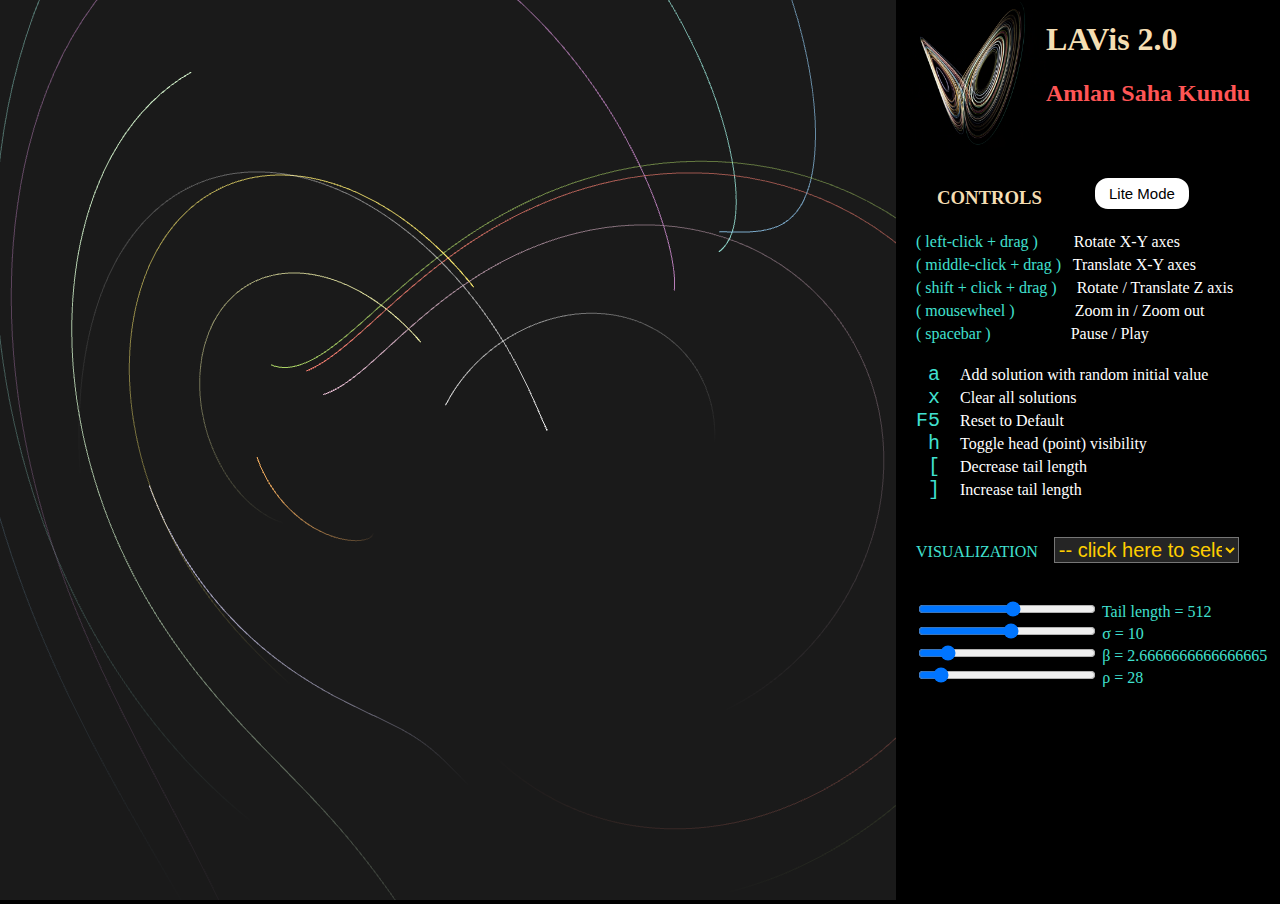
<file: v2.0/index.html>
<!DOCTYPE html>
<html>
  <head>
      <script src="js/removeBanner.js"></script>
    <title>LAVis 2.0</title>
    <meta http-equiv="Content-Type" content="text/html;charset=utf-8"/>
    <link rel="stylesheet" href="style.css"/>
    <script src="js/lorenz.js" defer></script>
    <script src="js/controls.js" defer></script>
    <script src="js/main.js" defer></script>
  </head>
  <body>
    <div id="menu">
      
          <div id="header">
              <img src="logo.png">
          <h1>LAVis 2.0</h1>
              <!--h4>LORENZ ATTRACTOR VISUALIZER BY</h4-->
            <h2>Amlan Saha Kundu</h2>
          </div>
        <div id="controls">
            <div id="chead">
        <h3 style="text-align:left;
                           padding-left: 20px;
                           margin-left: 20px;
                   border:1px solid black;">CONTROLS</h3>
            <a href="./lite/index.html">
<button class="btn success">Lite Mode</button>
              </div>  
</a>
        <ul>
            <!--li><h2 id="hfunc">MOUSE & KEYBOARD </h2></li-->
        <li><kbd id="kbdi"></kbd>
            <label>( left-click + drag )  &nbsp;&nbsp;&nbsp;&nbsp;&nbsp;&nbsp;&nbsp; </label><label id="func">Rotate X-Y axes</label>
        </li>
        <li><kbd id="kbdi"></kbd>
          <label>( middle-click + drag )  &nbsp;</label><label id="func"> Translate X-Y axes</label>
        </li>
        <li><kbd id="kbdi"></kbd>
          <label>( shift + click + drag )  &nbsp;&nbsp;&nbsp; </label><label id="func">Rotate / Translate Z axis</label>
        </li>
        <li><kbd id="kbdi"></kbd>
          <label> ( mousewheel )  &nbsp;&nbsp;&nbsp;&nbsp;&nbsp;&nbsp;&nbsp;&nbsp;&nbsp;&nbsp;&nbsp; &nbsp; </label><label id="func">Zoom in / Zoom out</label>
        </li>
        <li><kbd id="kbdi"></kbd>
          <label>( spacebar ) &nbsp;&nbsp;&nbsp;&nbsp;&nbsp;&nbsp;&nbsp;&nbsp;&nbsp;&nbsp;&nbsp;&nbsp;&nbsp;&nbsp;&nbsp;&nbsp;&nbsp;&nbsp;&nbsp;</label><label id="func">Pause / Play</label>
        </li>
            <!--li><h2 id="hfunc">KEYBOARD ONLY </h2></li-->
            <li>&nbsp;</li>
        <li><kbd id="kbdi">&nbsp;a</kbd>
          <label id="func"> &nbsp;&nbsp;&nbsp;&nbsp;Add solution with random initial value</label>
        </li>
        <!--li><kbd id="kbdi">c</kbd>
          <label>clone a solution with perturbation</label>
        </li-->
        <li><kbd id="kbdi">&nbsp;x</kbd>
          <label id="func"> &nbsp;&nbsp;&nbsp;&nbsp;Clear all solutions</label>
        </li>
            <li><kbd id="kbdi"> F5</kbd>
          <label id="func"> &nbsp;&nbsp;&nbsp;&nbsp;Reset to Default</label>
        </li>
        <li><kbd id="kbdi">&nbsp;h</kbd>
          <label id="func"> &nbsp;&nbsp;&nbsp;&nbsp;Toggle head (point) visibility</label>
        </li>
        <li><kbd id="kbdi">&nbsp;[</kbd>
          <label id="func"> &nbsp;&nbsp;&nbsp;&nbsp;Decrease tail length</label>
        </li>
        <li><kbd id="kbdi">&nbsp;]</kbd>
          <label id="func"> &nbsp;&nbsp;&nbsp;&nbsp;Increase tail length</label>
        </li>
          <li>&nbsp;</li>  
        </li>
            <li>&nbsp;</li>
            <li>VISUALIZATION &nbsp;&nbsp;
          <select id="preset">
            <option disabled selected> -- click here to select-- </option>
            <option value="chaos">Chaos</option>
            <option value="gentle">Rotation</option>
          </select>
        </li>
            <li>&nbsp;</li>
            <li>&nbsp;</li>
        <li>
          <input id="length" type="range" min="2" max="15" step="1"/>
          <label>Tail length = <span id="length-label"></span></label>
        </li>
        <li>
          <input id="sigma" type="range" min="-1" max="20" step="0.01"/>
          <label>&sigma; = <span id="sigma-label"></span></label>
        </li>
        <li>
          <input id="beta" type="range" min="0" max="20" step="0.01"/>
          <label>&beta; = <span id="beta-label"></span></label>
        </li>
        <li>
          <input id="rho" type="range" min="0" max="300" step="0.01"/>
          <label>&rho; = <span id="rho-label"></span></label>
        </li>
            <li>&nbsp;</li>
            <li>
        </li>
      </ul>
        </div>
      <div id="stats"></div>
    </div>
    <canvas id="lorenz"></canvas>
  </body>
</html>
</file>
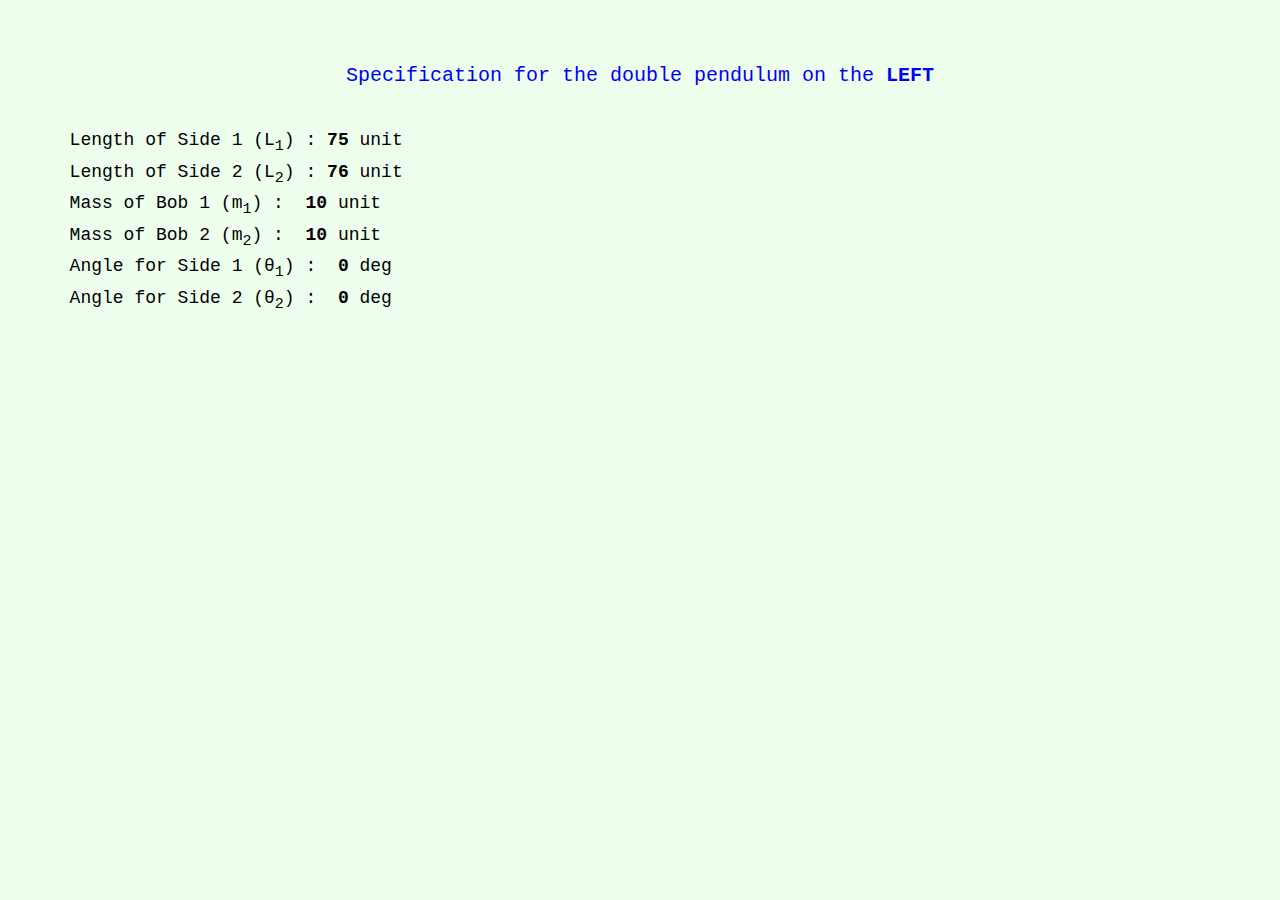
<file: app/det1.html>
<!DOCTYPE html>
<html>
<head>
</head>
<body bgcolor="#eeffee">
    <center>
        <br><br>
    <h3 style="color:blue;
               font-family:'Roboto','Lato','Courier New';
               font-size: 20px;
               font-weight: 400;">
       Specification for the double pendulum on the <b>LEFT</b>
        <br><br></h3>
        </center>
        <ul style="color:black;
               font-family:'Roboto','Lato','Courier New';
               font-size: 18px;
               font-weight: 400;
               list-style-type:none">
            <li style="margin-bottom: 7px;">&nbsp;&nbsp;Length of Side 1 (L<sub>1</sub>) :  <b>75</b> unit</li>
            <li style="margin-bottom: 7px;">&nbsp;&nbsp;Length of Side 2 (L<sub>2</sub>) :  <b>76</b> unit</li>
            <li style="margin-bottom: 7px;">&nbsp;&nbsp;Mass of Bob 1 (m<sub>1</sub>) :  <b>&nbsp;10</b> unit</li>
            <li style="margin-bottom: 7px;">&nbsp;&nbsp;Mass of Bob 2 (m<sub>2</sub>) :  <b>&nbsp;10</b> unit</li>
            <li style="margin-bottom: 7px;">&nbsp;&nbsp;Angle for Side 1 (&theta;<sub>1</sub>) :  <b>&nbsp;0</b> deg</li>
            <li>&nbsp;&nbsp;Angle for Side 2 (&theta;<sub>2</sub>) :  <b>&nbsp;0</b> deg</li>
        
        </ul>   
</body>
</html>
</file>
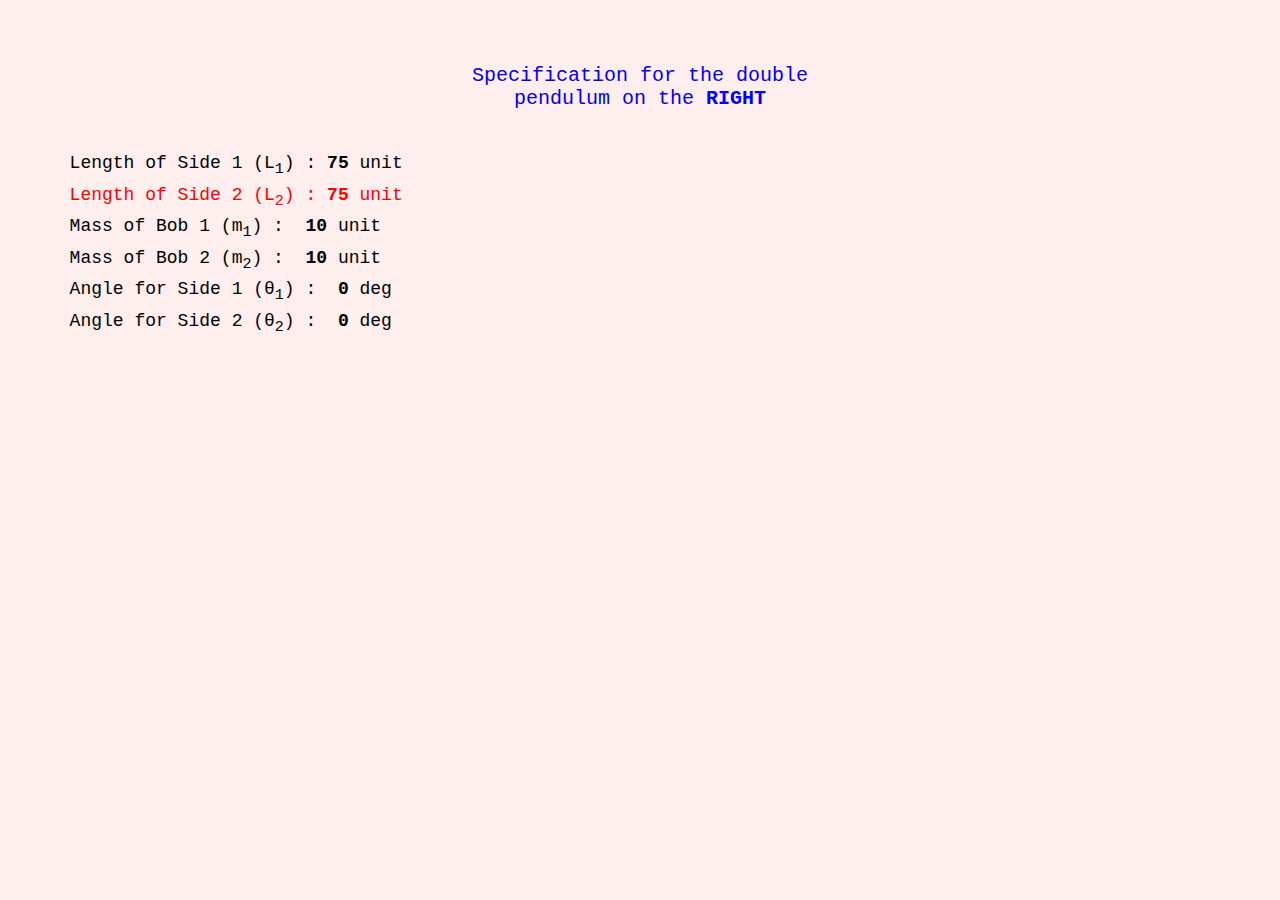
<file: app/det2.html>
<!DOCTYPE html>
<html>
<head>
    
</head>
<body bgcolor="#ffeeee">
    <center>
        <br><br>
    <h3 style="color:blue;
               font-family:'Roboto','Lato','Courier New';
               font-size: 20px;
               font-weight: 400;">
       Specification for the double<br> pendulum on the <b>RIGHT</b>
        <br><br></h3>
        </center>
        <ul style="color:black;
               font-family:'Roboto','Lato','Courier New';
               font-size: 18px;
               font-weight: 400;
               list-style-type:none">
            <li style="margin-bottom: 7px;">&nbsp;&nbsp;Length of Side 1 (L<sub>1</sub>) :  <b>75</b> unit</li>
            <li style="color:red; margin-bottom: 7px;">&nbsp;&nbsp;Length of Side 2 (L<sub>2</sub>) :  <b>75</b> unit</li>
            <li style="margin-bottom: 7px;">&nbsp;&nbsp;Mass of Bob 1 (m<sub>1</sub>) :  <b>&nbsp;10</b> unit</li>
            <li style="margin-bottom: 7px;">&nbsp;&nbsp;Mass of Bob 2 (m<sub>2</sub>) :  <b>&nbsp;10</b> unit</li>
            <li style="margin-bottom: 7px;">&nbsp;&nbsp;Angle for Side 1 (&theta;<sub>1</sub>) :  <b>&nbsp;0</b> deg</li>
            <li>&nbsp;&nbsp;Angle for Side 2 (&theta;<sub>2</sub>) :  <b>&nbsp;0</b> deg</li>
        
        </ul>   
</body>
</html>
</file>
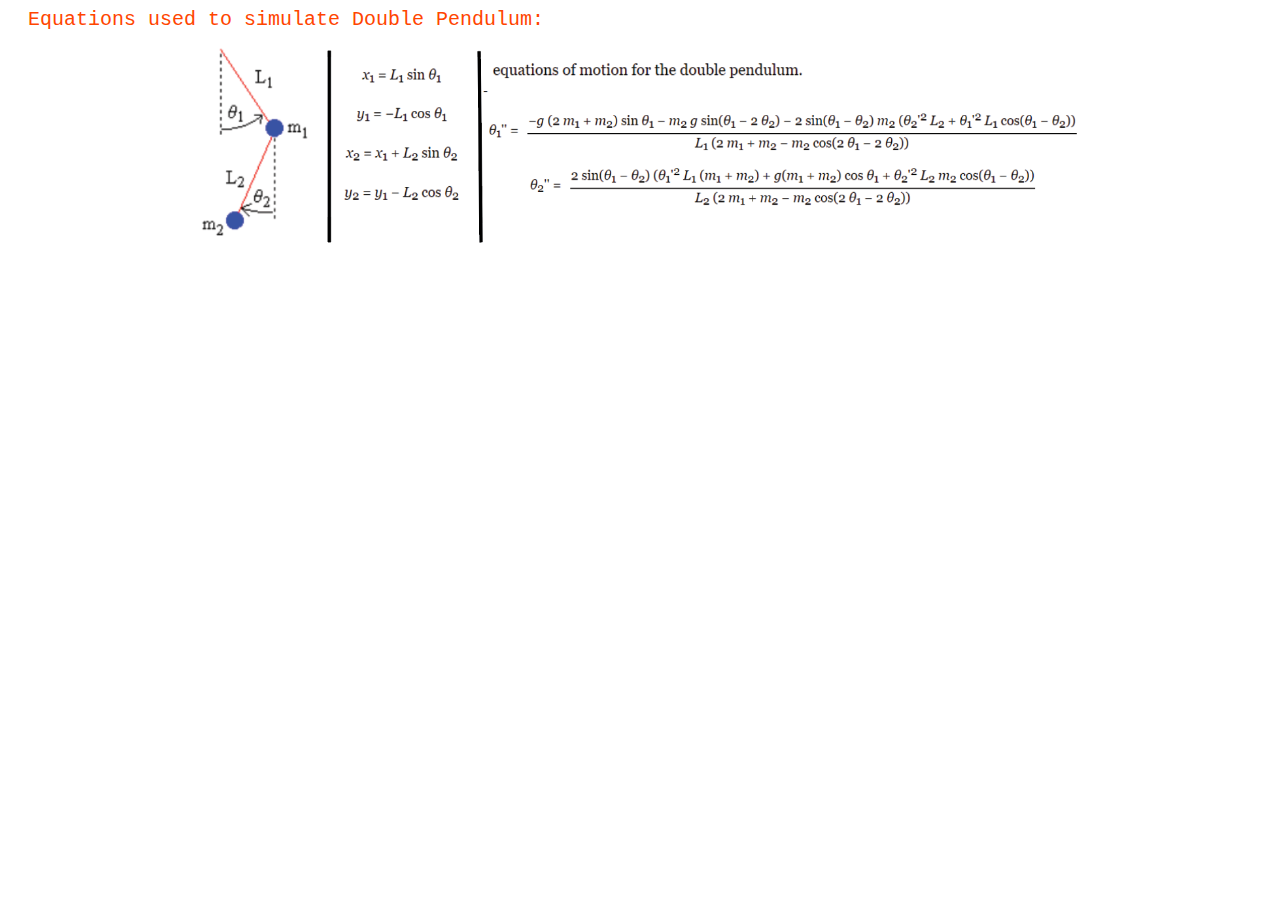
<file: app/foot.html>
<!DOCTYPE html>
<html>
<head>
</head>
<body>    
    <h3 style="color:orangered;
               font-family:'Roboto','Lato','Courier New';
               font-size: 20px;
               padding-left: 10px;
               margin-top: 0px;
               margin-bottom: 0px;
               margin-left: 10px;
               font-weight: 400;">
       Equations used to simulate Double Pendulum:
    </h3>
    <center>
    <img src="DP.PNG" style="margin-top: 0px;width:900px;">
    </center>
</body>
</html>
</file>
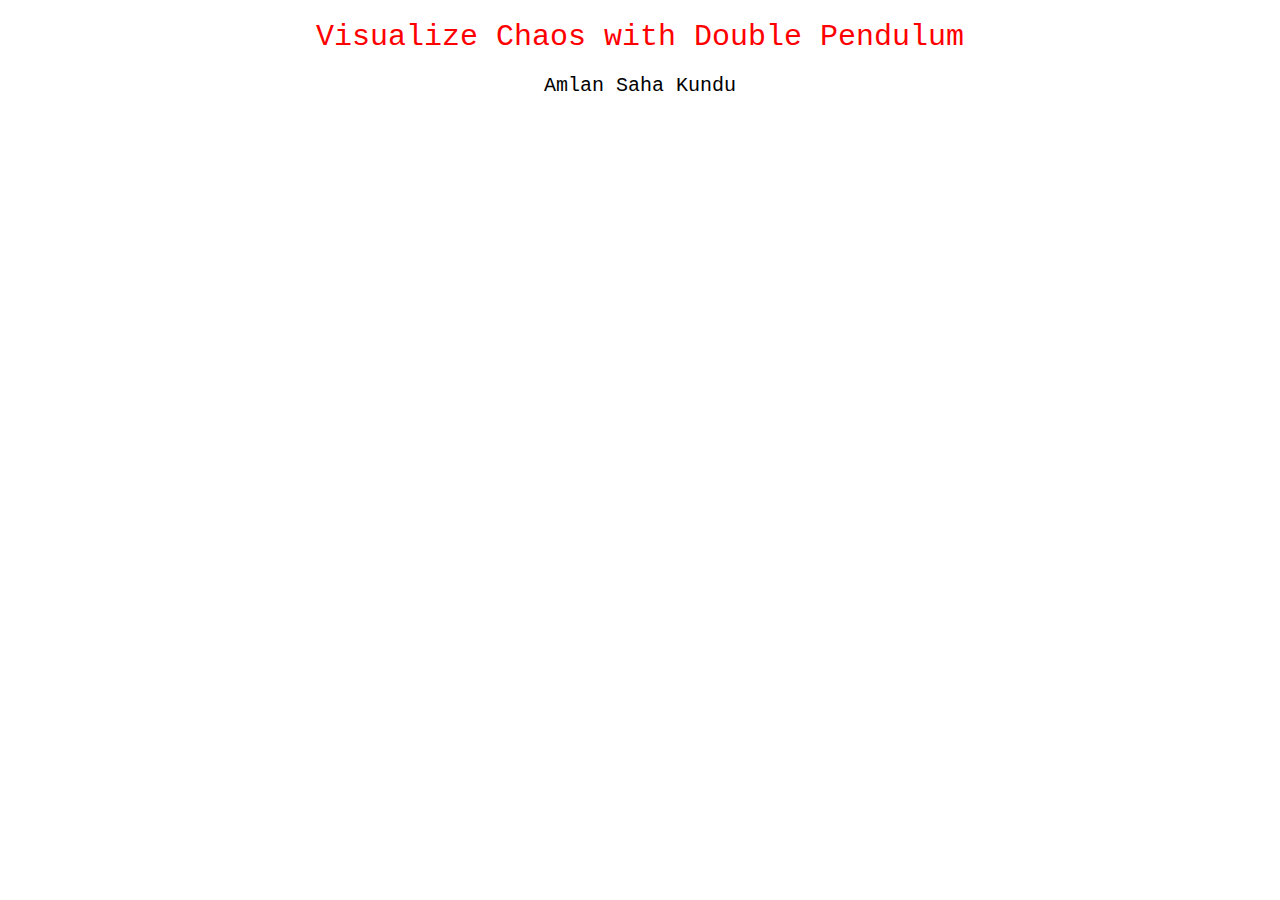
<file: app/head.html>
<!DOCTYPE html>
<html>
<head>
</head>
<body>
    <center>
    <h1 style="color:red;
               font-family:'Roboto','Lato','Courier New';
               font-size: 30px;
               font-weight: 500;">
        Visualize Chaos with Double Pendulum
        </h1>
    <h3 style="color:black;
               font-family:'Roboto','Lato','Courier New';
               font-size: 20px;
               font-weight: 400;">
       Amlan Saha Kundu
        </h3>
    </center>
</body>
</html>
</file>
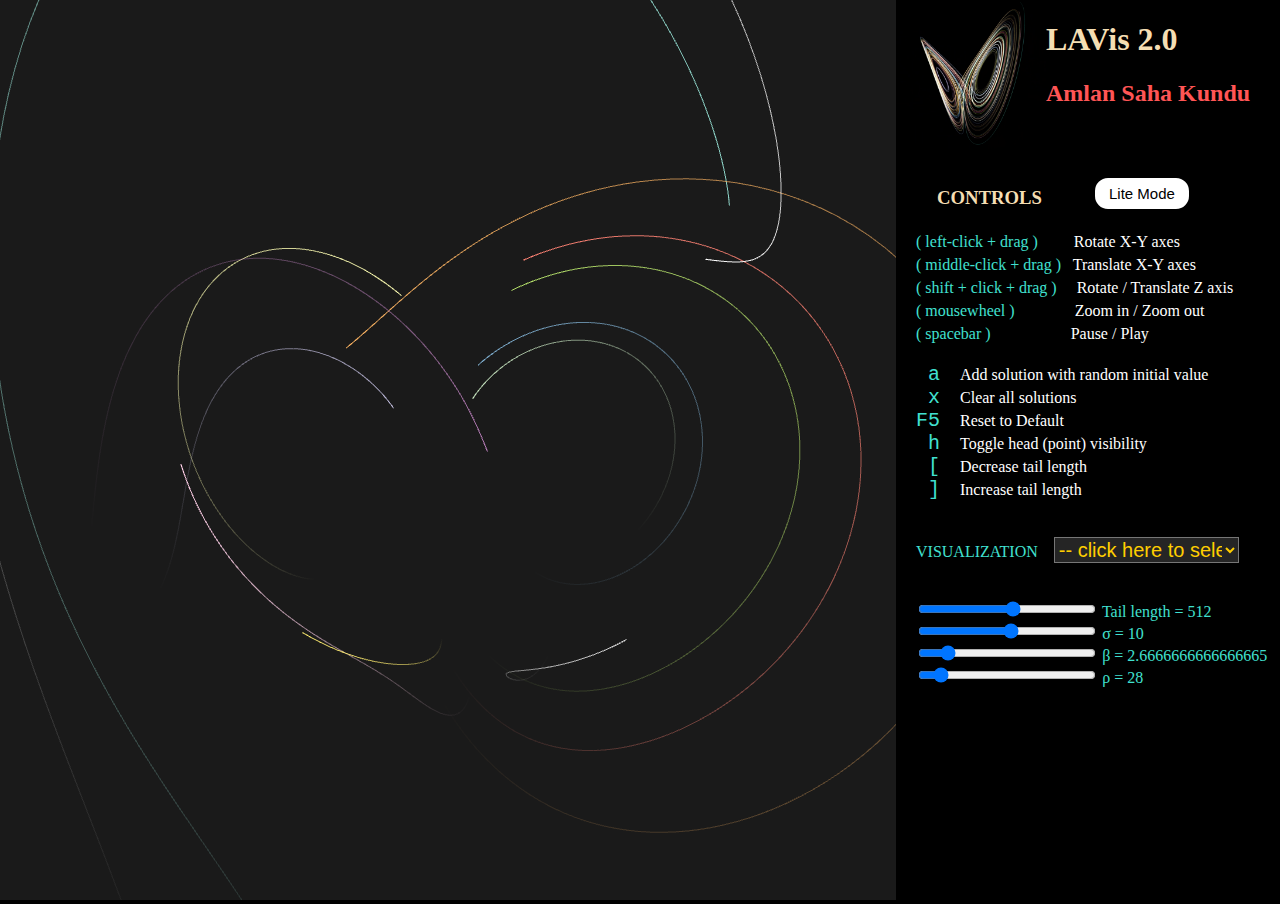
<file: v2.0/index_old.html>
<!DOCTYPE html>
<html>
  <head>
      <script src="js/removeBanner.js"></script>
    <title>LAVis 2.0</title>
    <meta http-equiv="Content-Type" content="text/html;charset=utf-8"/>
    <link rel="stylesheet" href="style.css"/>
    <script src="js/lorenz.js" defer></script>
    <script src="js/controls.js" defer></script>
    <script src="js/main.js" defer></script>
  </head>
  <body>
    <div id="menu">
      
          <div id="header">
              <img src="logo.png">
          <h1>LAVis 2.0</h1>
              <!--h4>LORENZ ATTRACTOR VISUALIZER BY</h4-->
            <h2>Amlan Saha Kundu</h2>
          </div>
        <div id="controls">
            <div id="chead">
        <h3 style="text-align:left;
                           padding-left: 20px;
                           margin-left: 20px;
                   border:1px solid black;">CONTROLS</h3>
            <a href="./lite/index.html">
<button class="btn success">Lite Mode</button>
              </div>  
</a>
        <ul>
            <!--li><h2 id="hfunc">MOUSE & KEYBOARD </h2></li-->
        <li><kbd id="kbdi"></kbd>
            <label>( left-click + drag )  &nbsp;&nbsp;&nbsp;&nbsp;&nbsp;&nbsp;&nbsp; </label><label id="func">Rotate X-Y axes</label>
        </li>
        <li><kbd id="kbdi"></kbd>
          <label>( middle-click + drag )  &nbsp;</label><label id="func"> Translate X-Y axes</label>
        </li>
        <li><kbd id="kbdi"></kbd>
          <label>( shift + click + drag )  &nbsp;&nbsp;&nbsp; </label><label id="func">Rotate / Translate Z axis</label>
        </li>
        <li><kbd id="kbdi"></kbd>
          <label> ( mousewheel )  &nbsp;&nbsp;&nbsp;&nbsp;&nbsp;&nbsp;&nbsp;&nbsp;&nbsp;&nbsp;&nbsp; &nbsp; </label><label id="func">Zoom in / Zoom out</label>
        </li>
        <li><kbd id="kbdi"></kbd>
          <label>( spacebar ) &nbsp;&nbsp;&nbsp;&nbsp;&nbsp;&nbsp;&nbsp;&nbsp;&nbsp;&nbsp;&nbsp;&nbsp;&nbsp;&nbsp;&nbsp;&nbsp;&nbsp;&nbsp;&nbsp;</label><label id="func">Pause / Play</label>
        </li>
            <!--li><h2 id="hfunc">KEYBOARD ONLY </h2></li-->
            <li>&nbsp;</li>
        <li><kbd id="kbdi">&nbsp;a</kbd>
          <label id="func"> &nbsp;&nbsp;&nbsp;&nbsp;Add solution with random initial value</label>
        </li>
        <!--li><kbd id="kbdi">c</kbd>
          <label>clone a solution with perturbation</label>
        </li-->
        <li><kbd id="kbdi">&nbsp;x</kbd>
          <label id="func"> &nbsp;&nbsp;&nbsp;&nbsp;Clear all solutions</label>
        </li>
            <li><kbd id="kbdi"> F5</kbd>
          <label id="func"> &nbsp;&nbsp;&nbsp;&nbsp;Reset to Default</label>
        </li>
        <li><kbd id="kbdi">&nbsp;h</kbd>
          <label id="func"> &nbsp;&nbsp;&nbsp;&nbsp;Toggle head (point) visibility</label>
        </li>
        <li><kbd id="kbdi">&nbsp;[</kbd>
          <label id="func"> &nbsp;&nbsp;&nbsp;&nbsp;Decrease tail length</label>
        </li>
        <li><kbd id="kbdi">&nbsp;]</kbd>
          <label id="func"> &nbsp;&nbsp;&nbsp;&nbsp;Increase tail length</label>
        </li>
          <li>&nbsp;</li>  
        </li>
            <li>&nbsp;</li>
            <li>VISUALIZATION &nbsp;&nbsp;
          <select id="preset">
            <option disabled selected> -- click here to select-- </option>
            <option value="chaos">Chaos</option>
            <option value="gentle">Rotation</option>
          </select>
        </li>
            <li>&nbsp;</li>
            <li>&nbsp;</li>
        <li>
          <input id="length" type="range" min="2" max="15" step="1"/>
          <label>Tail length = <span id="length-label"></span></label>
        </li>
        <li>
          <input id="sigma" type="range" min="-1" max="20" step="0.01"/>
          <label>&sigma; = <span id="sigma-label"></span></label>
        </li>
        <li>
          <input id="beta" type="range" min="0" max="20" step="0.01"/>
          <label>&beta; = <span id="beta-label"></span></label>
        </li>
        <li>
          <input id="rho" type="range" min="0" max="300" step="0.01"/>
          <label>&rho; = <span id="rho-label"></span></label>
        </li>
            <li>&nbsp;</li>
            <li>
        </li>
      </ul>
        </div>
      <div id="stats"></div>
    </div>
    <canvas id="lorenz"></canvas>
  </body>
</html>
</file>
<file: v2.0/style.css>
body, html {
    font-family: sans-serif;
    background: #000;
    width: 100%;
    height: 100%;
    overflow: hidden;
    border: 0;
    padding: 0;
    margin: 0;
}

canvas {
    width: 70%;
    height: 100%;
}

#menu {
    position: absolute;
    top: 0;
    left: 70%;
    width: 30%;
    color:#faf;
}

h4{
    color:white;
    font-weight: 10;
    padding: 0px;
    margin:0px;
    line-height: inherit;
    font-family: 'candara','lato','raleway','roboto thin';
}
#stats {
    font-weight: bold;
    font-size: 14px;
}

#header {
    height: 175px;
    width:100%;
    background: #000;
    padding:0;
    margin-right:0px;
    margin-left:0px;
    position: absolute;
    top: 20;
    left:0;

    
}
#header img{
    height: 150px;
    width:auto;
    float: left;
    padding-right: 0px;
    margin-right: 0px;
}
#header h1{
    color:wheat;
    font-family:quicksand,lato,candara;
    align-items: center;
    text-align: left;
    margin-left:0px;
    padding-left: 0px;
}
#header h2{
    color:#f55;
    font-family:quicksand,lato,candara;
    align-items: center;
    text-align: left;
    margin-left:0px;
    padding-left: 0px;
}
#controls {
    height: auto;
    width:98%;
    background: #000;
    padding:0;
    margin-right:0px;
    margin-left:0px;
    position: absolute;
    top: 176px;;
    left:0;

}
#controls h3{
    color:wheat;
    font-family:quicksand,lato,candara;
    align-items: center;
    text-align: center;
    margin-top:10px;
    margin-bottom:10px;
    padding-left: 0px;
}

#controls ul{
    color:turquoise;
    font-family:quicksand,lato,candara;
    align-items: center;
    text-align: left;
    list-style-position: inside;
    outline-style: none;
    list-style-type: none;
    margin-top:10px;
    padding-left: 20px;
}
#func{
    color:white;
}

#kbdi{
    font-size:20px;;
}
#preset{
    font-size:20px;
    color:#ffce00;
    background-color: #252525;
    width:52%;
}
input[type=range] {
  width: 50%;
}

.btn {
  background-color: #fff;
  color:#000;
  margin-left:50px;
  padding: 7px 14px;
  border-radius: 15px;
  font-size: 15px;
  cursor: pointer;
  border:2px solid black;
  display: inline-block;
}

#chead{
    
    display: flex;
}
</file>
